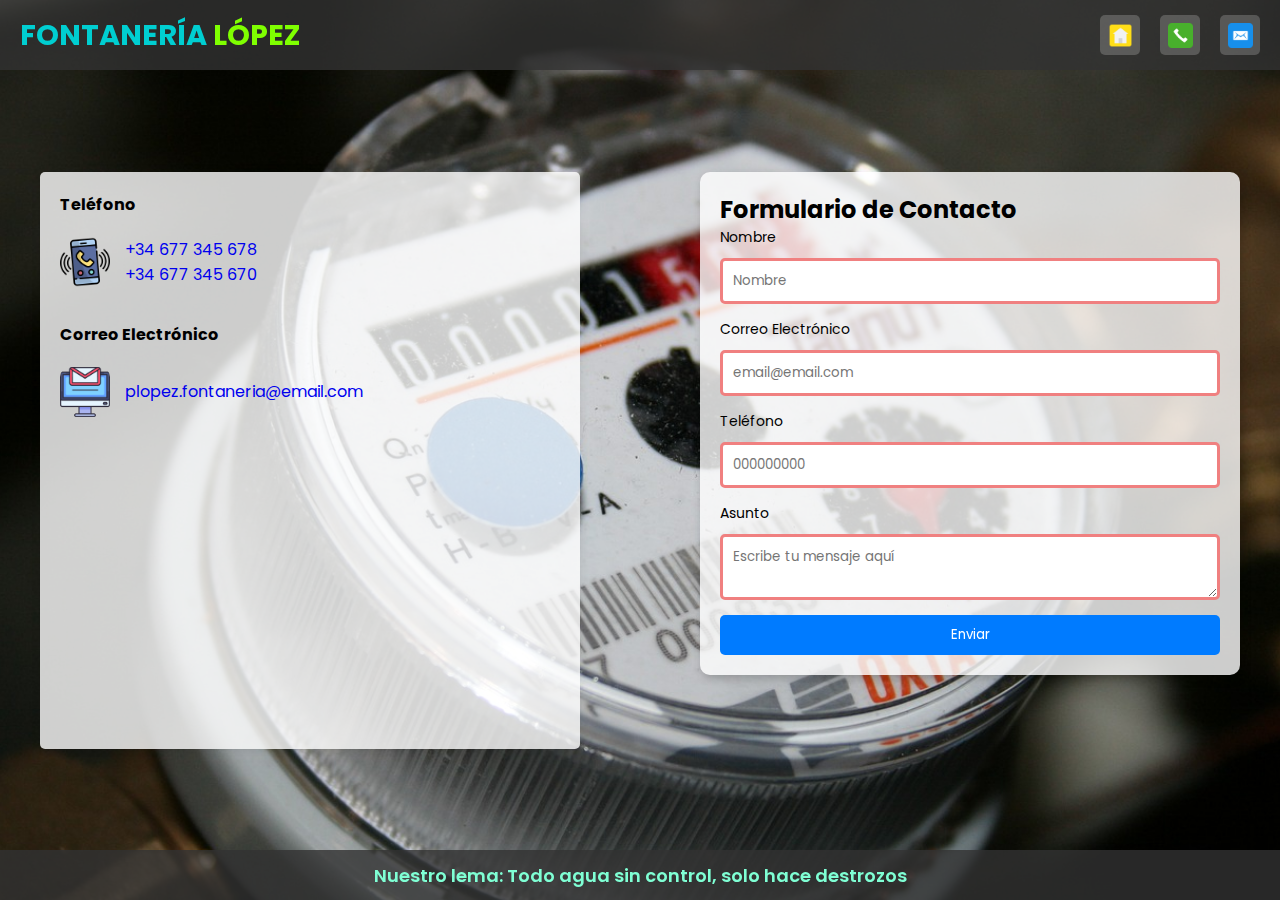
<file: contacto/contacto.html>
<!DOCTYPE html>
<html lang="es">
<head>
    <meta charset="UTF-8">
    <meta name="viewport" content="width=device-width, initial-scale=1.0">
    <title>FONTANERÍA LÓPEZ :: Contacto</title>
    
    <!-- Importar Google Fonts -->
    <link href="https://fonts.googleapis.com/css2?family=Poppins:wght@300;400;600&display=swap" rel="stylesheet">
    <link rel="stylesheet" href="../css/general.css">
    <link rel="stylesheet" href="../css/cabecera.css">
    <link rel="stylesheet" href="../css/pie.css">
    <link rel="stylesheet" href="../contacto/css_contacto/contacto.css">

</head>
<body class="fondo-contacto">
    <!-- Cabecera fija -->
    <header class="header">
        <div class="logo">
            <a href="../index.html">
                <span>FONTANERÍA</span> <span>LÓPEZ</span>
            </a>
        </div>
        <nav class="navegar">
            <a href="../index.html">
                <img src="../img/inicio.png" alt="Inicio">
            </a>
            <a href="tel:+34677345678">
                <img src="../img/phone.png" alt="Teléfono">
            </a>
            <a href="mailto:plopez.fontaneria@email.com">
                <img src="../img/mail.png" alt="Correo">
            </a>
        </nav>
    </header>
    <!-- Cuerpo de la web de Contacto -->
    <div class="maincont">
        <div class="container">
            <!-- Columna izquierda -->
            <div class="contacto">
                <!-- Teléfono -->
                <h4>Teléfono</h4>
                <div class="contact-info">
                    <img src="../contacto/img_contacto/telefono.png" alt="Teléfono">
                    <div class="enviar">
                        <!-- Llamada telefónica al hacer clic -->
                        <a href="tel:+34677345678">
                            <p>+34 677 345 678</p>
                        </a>
                        <a href="tel:+34677345670">
                            <p>+34 677 345 670</p>
                        </a>
                    </div>
                </div>
                <!-- Correo electrónico -->
                <h4>Correo Electrónico</h4>
                <div class="contact-info">
                    <img src="../contacto/img_contacto/correo.png" alt="Correo electrónico">
                    <div class="enviar">
                        <!-- Enviar correo al hacer clic -->
                        <a href="mailto:plopez.fontaneria@email.com">
                            <p>plopez.fontaneria@email.com</p>
                        </a>
                    </div>
                </div>
                <!-- Google Maps -->
                <div class="mapa">
                    <iframe src="https://www.google.com/maps/embed?pb=!1m18!1m12!1m3!1d32057.999808786564!2d-0.9124787459956555!3d41.65458209838983!2m3!1f0!2f0!3f0!3m2!1i1024!2i768!4f13.1!3m3!1m2!1s0xd5914dd5e618e91%3A0x49df13f1158489a8!2sZaragoza!5e1!3m2!1ses!2ses!4v1738924755535!5m2!1ses!2ses" width="100%" height="250" style="border:0;" allowfullscreen="" loading="lazy" referrerpolicy="no-referrer-when-downgrade"></iframe>
                </div>
            </div>
    
            <!-- Columna derecha -->
            <div class="formulario">
                <h2>Formulario de Contacto</h2>
                <form action="#" method="POST">
                    <label for="nombre">Nombre</label>
                    <input type="text" id="nombre" name="nombre" required autocomplete="off" placeholder="Nombre">
                    
                    <label for="email">Correo Electrónico</label>
                    <input type="email" id="email" name="email" required autocomplete="off" placeholder="email@email.com" pattern="^[a-zA-Z0-9._%+-]+@[a-zA-Z0-9.-]+\.[a-zA-Z]{2,}$">
                    
                    <label for="telefono">Teléfono</label>
                    <input type="tel" id="telefono" name="telefono" required autocomplete="off" placeholder="000000000" pattern="[0-9]{9}">
                    
                    <label for="asunto">Asunto</label>
                    <textarea id="asunto" name="asunto" required placeholder="Escribe tu mensaje aquí" minlength="10"></textarea>
                    
                    <button type="submit">Enviar</button>
                </form>
            </div>
        </div>
    </div>
    <!-- Pie de página -->
    <footer class="pie">
        <p class="lema">Nuestro lema: Todo agua sin control, solo hace destrozos</p>
    </footer>
</body>
</html>
</file>
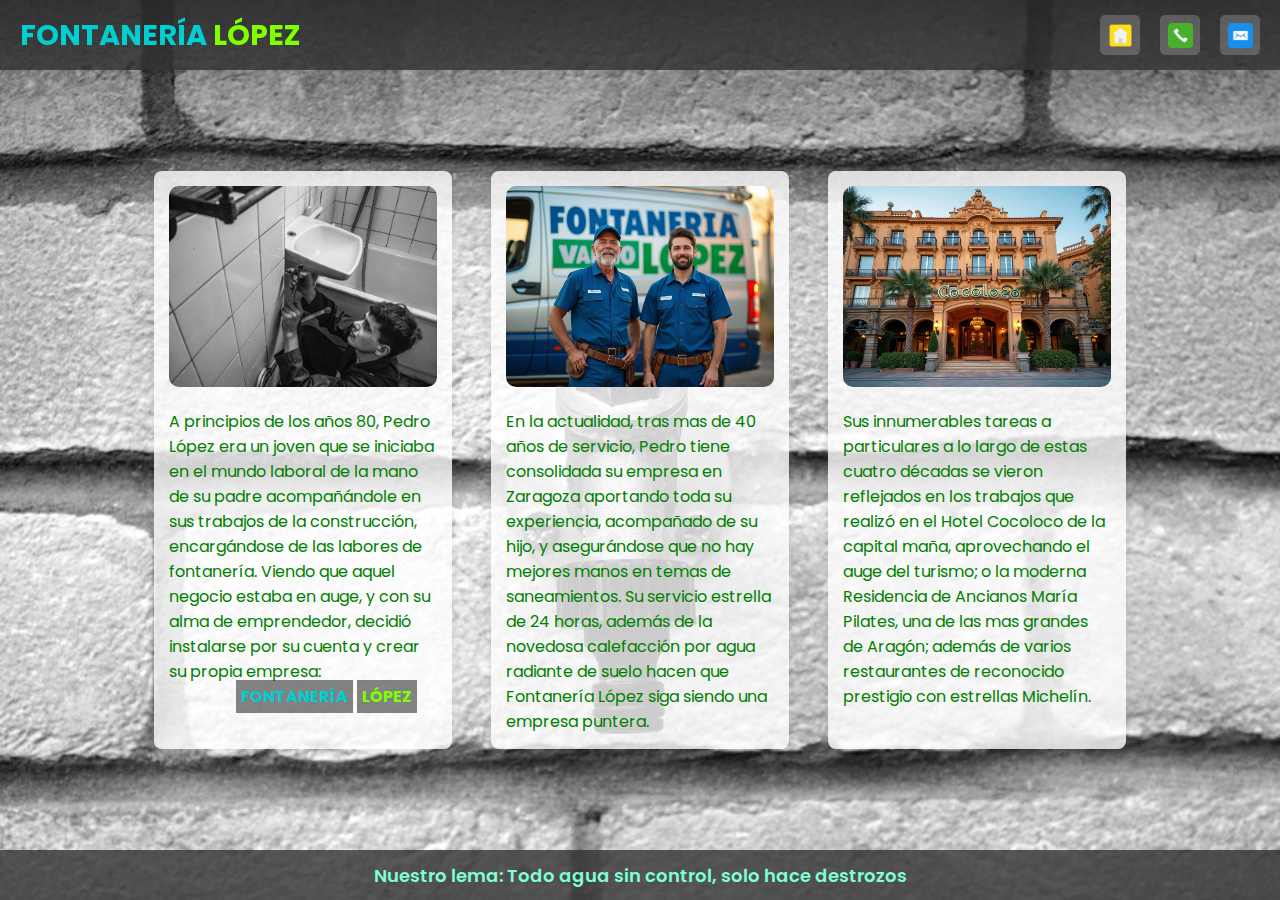
<file: historia/historia.html>
<!DOCTYPE html>
<html lang="es">
<head>
    <meta charset="UTF-8">
    <meta name="viewport" content="width=device-width, initial-scale=1.0">
    <title>FONTANERÍA LÓPEZ :: Historia</title>
    
    <!-- Importar Google Fonts -->
    <link href="https://fonts.googleapis.com/css2?family=Poppins:wght@300;400;600&display=swap" rel="stylesheet">
    <link rel="stylesheet" href="../css/general.css">
    <link rel="stylesheet" href="../css/cabecera.css">
    <link rel="stylesheet" href="../css/pie.css">
    <link rel="stylesheet" href="../historia/css_historia/historia.css">
    <link rel="icon" href="../img/gota.png" type="image/png">

</head>
<body class="fondo-historia">
    <!-- Cabecera fija -->
    <header class="header">
        <div class="logo">
            <a href="../index.html">
                <span>FONTANERÍA</span> <span>LÓPEZ</span>
            </a>
        </div>
        <nav class="navegar">
            <a href="../index.html">
                <img src="../img/inicio.png" alt="Inicio">
            </a>
            <a href="tel:+34677345678">
                <img src="../img/phone.png" alt="Teléfono">
            </a>
            <a href="mailto:plopez.fontaneria@email.com">
                <img src="../img/mail.png" alt="Correo">
            </a>
        </nav>
    </header>
    <!-- Inicio del cuerpo de la web de Historia -->
    <div class="mainhist">
        <div class="contenedor">
            <!-- Esta caja mantiene la imagen a la izquierda y texto a la derecha -->
            <div class="epoca">
                <div class="historia">
                    <div class="imagenia">
                        <img src="../historia/img_historia/inicios.jpg" alt="Inicios">
                    </div>
                    <div class="text">
                        <p>A principios de los años 80,
                             Pedro López era un joven que se iniciaba en el mundo laboral
                            de la mano de su padre acompañándole en sus trabajos de
                            la construcción, encargándose de las labores de fontanería.
                            Viendo que aquel negocio estaba en auge, y con su alma
                            de emprendedor, decidió instalarse por su cuenta y
                            crear su propia empresa: <span>FONTANERÍA</span> <span>LÓPEZ</span>
                        </p>
                    </div>
                </div>
            </div>
            <!-- Esta caja tendrá la imagen a la derecha y texto a la izquierda -->
            <div class="epoca">
                <div class="historia">
                    <div class="imagenia">
                        <img src="../historia/img_historia/actualidad.jpg" alt="Actualidad">
                    </div>
                    <div class="text">
                        <p>En la actualidad, tras mas de 40 años de servicio, Pedro tiene
                        consolidada su empresa en Zaragoza aportando toda su experiencia,
                        acompañado de su hijo, y asegurándose que no hay mejores
                        manos en temas de saneamientos. Su servicio estrella de 24 horas,
                        además de la novedosa calefacción por agua radiante de suelo hacen
                        que Fontanería López siga siendo una empresa puntera.
                    </p>
                    </div>
                </div>
            </div>
            <!-- Esta caja mantiene la imagen a la izquierda y texto a la derecha -->
            <div class="epoca">
                <div class="historia">
                    <div class="imagenia">
                        <img src="../historia/img_historia/hotelcocoloco.jpg" alt="Trabajos">
                    </div>
                    <div class="text">
                        <p>Sus innumerables tareas a particulares a lo largo de estas
                        cuatro décadas se vieron reflejados en los trabajos que
                        realizó en el Hotel Cocoloco de la capital maña,
                        aprovechando el auge del turismo; o la moderna
                        Residencia de Ancianos María Pilates, una de las mas
                        grandes de Aragón; además de varios restaurantes
                        de reconocido prestigio con estrellas Michelín.
                    </p>
                    </div>
                </div>
            </div>
        </div>
    </div>
    <!-- Pie de página -->
    <footer class="pie">
        <p class="lema">Nuestro lema: Todo agua sin control, solo hace destrozos</p>
    </footer>
</body>
</html>
</file>
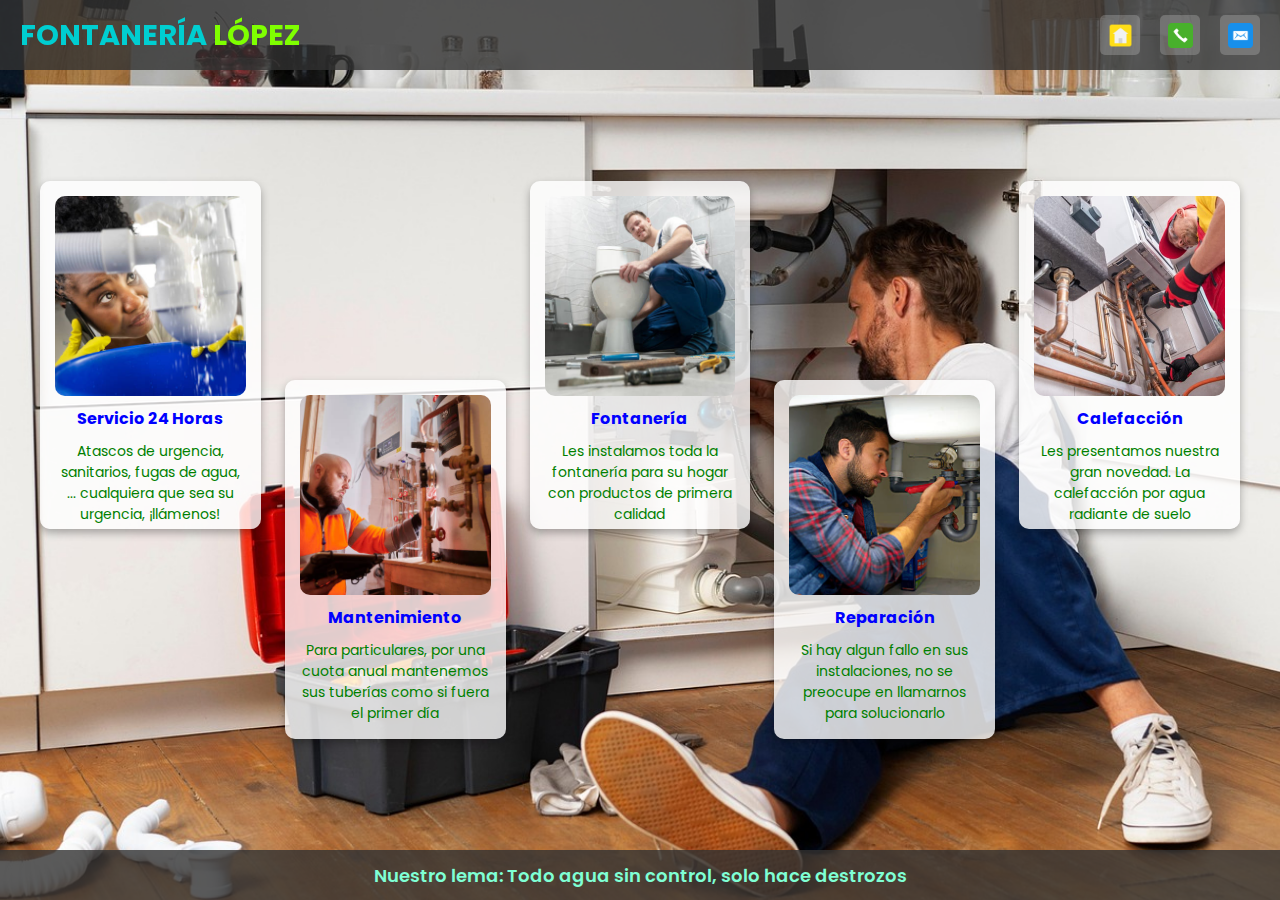
<file: servicios/servicios.html>
<!DOCTYPE html>
<html lang="es">
<head>
    <meta charset="UTF-8">
    <meta name="viewport" content="width=device-width, initial-scale=1.0">
    <title>FONTANERÍA LÓPEZ :: Servicios</title>
    
    <!-- Importar Google Fonts -->
    <link href="https://fonts.googleapis.com/css2?family=Poppins:wght@300;400;600&display=swap" rel="stylesheet">
    <link rel="stylesheet" href="../css/general.css">
    <link rel="stylesheet" href="../css/cabecera.css">
    <link rel="stylesheet" href="../css/pie.css">
    <link rel="stylesheet" href="../servicios/css_servicios/servicios.css">
    <link rel="icon" href="../img/gota.png" type="image/png">

</head>
<body class="fondo-servicios">
    <!-- Cabecera fija -->
    <header class="header">
        <div class="logo">
            <a href="../index.html">
                <span>FONTANERÍA</span> <span>LÓPEZ</span>
            </a>
        </div>
        <nav class="navegar">
            <a href="../index.html">
                <img src="../img/inicio.png" alt="Inicio">
            </a>
            <a href="tel:+34677345678">
                <img src="../img/phone.png" alt="Teléfono">
            </a>
            <a href="mailto:plopez.fontaneria@email.com">
                <img src="../img/mail.png" alt="Correo">
            </a>
        </nav>
    </header>
    <!-- Cuerpo de la web de Servicios -->
    <div class="mainserv">
        <div class="servicios">
            <div class="tarjeta">
                <div class="imagen-container">
                    <img src="../servicios/img_servicios/24horas.jpg" alt="Servicio 24 Horas" class="imagen-principal">
                    <a href="../contacto/contacto.html" class="enlace-imagen" target="_blank">
                        <img src="../contacto/img_contacto/enlace.jpg" alt="Contacto" class="imagen-enlace">
                    </a>
                </div>
                <p>Servicio 24 Horas</p>
                <p>Atascos de urgencia, sanitarios, fugas de agua, ... cualquiera que sea su urgencia, ¡llámenos!</p>
            </div>
            <div class="tarjeta">
                <div class="imagen-container">
                    <img src="../servicios/img_servicios/fontaneria.jpg" alt="Instalación Fontanería" class="imagen-principal">
                    <a href="../contacto/contacto.html" class="enlace-imagen" target="_blank">
                        <img src="../contacto/img_contacto/enlace.jpg" alt="Contacto" class="imagen-enlace">
                    </a>
                </div>
                <p>Fontanería</p>
                <p>Les instalamos toda la fontanería para su hogar con productos de primera calidad</p>
            </div>
            <div class="tarjeta">
                <div class="imagen-container">
                    <img src="../servicios/img_servicios/calefaccion.jpg" alt="Instalación Calefacción" class="imagen-principal">
                    <a href="../contacto/contacto.html" class="enlace-imagen" target="_blank">
                        <img src="../contacto/img_contacto/enlace.jpg" alt="Contacto" class="imagen-enlace">
                    </a>
                </div>
                <p>Calefacción</p>
                <p>Les presentamos nuestra gran novedad. La calefacción por agua radiante de suelo</p>
            </div>
            <div class="tarjeta margtop">
                <div class="imagen-container">
                    <img src="../servicios/img_servicios/mantenimiento.jpg" alt="Mantenimiento Tuberías" class="imagen-principal">
                    <a href="../contacto/contacto.html" class="enlace-imagen" target="_blank">
                        <img src="../contacto/img_contacto/enlace.jpg" alt="Contacto" class="imagen-enlace">
                    </a>
                </div>
                <p>Mantenimiento</p>
                <p>Para particulares, por una cuota anual mantenemos sus tuberías como si fuera el primer día</p>
            </div>
            <div class="tarjeta margtop">
                <div class="imagen-container">
                    <img src="../servicios/img_servicios/reparacion.jpg" alt="Reparación" class="imagen-principal">
                    <a href="../contacto/contacto.html" class="enlace-imagen" target="_blank">
                        <img src="../contacto/img_contacto/enlace.jpg" alt="Contacto" class="imagen-enlace">
                    </a>
                </div>
                <p>Reparación</p>
                <p>Si hay algun fallo en sus instalaciones, no se preocupe en llamarnos para solucionarlo</p>
            </div>
        </div>
    </div>
    
    <!-- Pie de página -->
    <footer class="pie">
        <p class="lema">Nuestro lema: Todo agua sin control, solo hace destrozos</p>
    </footer>
</body>
</html>
</file>
<file: css/cabecera.css>
/* 💠 CABECERA FIJA */
.header {
    position: fixed;
    top: 0;
    left: 0;
    width: 100%;
    height: 70px;
    background: rgba(50, 50, 50, 0.8); /* Fondo oscuro semitransparente */
    display: flex;
    align-items: center;
    justify-content: space-between;
    padding: 0 20px;
    z-index: 1000;
}

/* 💠 LOGO EN LA CABECERA */
.logo {
    font-size: 1.8em;
    font-weight: bold;
}

.logo a {
    text-decoration: none; /* Evita el subrayado */
}

.logo span:first-child {
    color: darkturquoise;
}

.logo span:last-child {
    color: chartreuse;
}

/* 💠 NAVEGACIÓN */
.navegar {
    display: flex;
    align-items: center;
    gap: 20px;
}

/* 💠 BOTONES DE LA CABECERA */
.navegar a {
    text-decoration: none;
    background: rgba(255, 255, 255, 0.2);
    border-radius: 5px;
    display: flex;
    align-items: center;
    justify-content: center;
    width: 40px;
    height: 40px;
    transition: 0.3s;
}

.navegar a:hover {
    background: rgba(255, 255, 255, 0.5);
}

/* 💠 ICONOS (IMÁGENES) EN BOTONES */
.navegar img {
    width: 25px;
    height: 25px;
    transition: 0.3s;
}

.navegar a:hover img {
    transform: scale(1.1);
}
</file>
<file: css/pie.css>
/* Estilos para el pie de página */
.pie {
/*    position: fixed; */
    left: 0;
/*    bottom: 0; */
    width: 100%;
    height: 50px; 
    background: rgba(50, 50, 50, 0.8); /* Fondo oscuro semitransparente */
    display: flex;
    align-items: center;
    justify-content: center; /* Centra el contenido dentro del pie */
    padding: 0 20px;
/*    z-index: 1000; */
}

/* Estilo para el lema o contenido del pie de página */
.pie .lema {
    font-size: 18px;
    color: aquamarine; /* Texto blanco */
    font-weight: 600;
}
</file>
<file: contacto/css_contacto/contacto.css>
.maincont {
    padding: 20px;
    display: flex;
    justify-content: center;
    align-items: center;
    flex-grow: 1; /* Hace que el contenido principal crezca para ocupar el espacio disponible */
}

.container {
    display: flex;
    justify-content: space-between;
    align-items: flex-start;
    gap: 20px; /* Espacio entre columnas */
    width: 100%;
    max-width: 1200px;
}

.contacto {
    width: 45%;
    background: rgba(255, 255, 255, 0.8);
/*    background-color: white;  */
    padding: 20px;
    box-shadow: 0 0 10px rgba(0,0,0,0.1);
    border-radius: 5px;
    display: flex;
    flex-direction: column;
    gap: 20px;

}

.formulario {
    width: 45%;
    background: rgba(255, 255, 255, 0.8);
/*    background-color: white; */
    padding: 20px;
    border-radius: 10px;
    box-shadow: 2px 4px 10px rgba(0, 0, 0, 0.2);
}

.contact-info {
    display: flex;
    align-items: center;
    margin-bottom: 15px;
}

.contact-info a {
    text-decoration: none;
}

.contact-info img {
    width: 50px;
    height: 50px;
    margin-right: 15px;
    border-radius: 10px;
}

.enviar p {
    font-size: 16px;
    margin: 0;
}

.mapa {
    margin-top: 20px;
    border-radius: 10px;
}

form {
    display: flex;
    flex-direction: column;
}

form label {
    margin-bottom: 5px;
    font-size: 14px;
}

form input, form textarea {
    width: 100%;
    padding: 10px;
    margin-top: 5px;
    margin-bottom: 15px;
    border: 1px solid #ccc;
    border-radius: 5px;
}

form button {
    padding: 10px;
    background-color: #007bff;
    color: white;
    border: none;
    border-radius: 5px;
    cursor: pointer;
}

form button:hover {
    background-color: #209500;
}

input:invalid {
    border: lightcoral solid 3px;
/*    background-color: lightcoral; */
  }

  textarea:invalid {
    border: lightcoral solid 3px;
/*    background-color: tomato; */
  }

  

/* 📱 RESPONSIVIDAD PARA MÓVILES */
@media (max-width: 768px) {
    .container {
        flex-direction: column; /* 🔹 Apila las columnas en móviles */
        align-items: center;
    }

    .contacto, .formulario {
        width: 90%; /* 🔹 Cada sección ocupa casi todo el ancho */
    }
}
</file>
<file: historia/css_historia/historia.css>
/* Estilos generales */
.mainhist {
    padding: 20px;
    display: flex;
    justify-content: center;
    align-items: center;
    flex-grow: 1; /* Hace que el contenido principal crezca para ocupar el espacio disponible */
}


/* Contenedor principal */
.contenedor {
    display: flex;
    justify-content: space-between; /* Alineación horizontal de los box */
    width: 80%;
}

/* Estilo para cada "epoca" */
.epoca {
    width: 30%; /* Cada box ocupa el 30% del contenedor */
    background: rgba(255, 255, 255, 0.8);
/*    background-color: #fff; */
    border-radius: 8px;
    box-shadow: 0 4px 8px rgba(0, 0, 0, 0.1);
    overflow: hidden;
    margin: 10px; /* Espacio entre los boxes */
}

/* Contenedor que agrupa imagen y texto */
.historia {
    display: flex;
    flex-direction: column; /* Disposición vertical por defecto */
    align-items: center;
    padding: 15px;
}

/* Estilo para la imagen */
.imagenia img {
    width: 100%; /* La imagen ocupa todo el ancho disponible */
    height: auto;
    margin-bottom: 15px; /* Espacio entre la imagen y el texto */
    border-radius: 10px;
    transition: transform 0.3s ease; /* Suaviza la transición al hacer hover */
}

/* Efecto de aumento en las imágenes al hacer hover */
.imagenia img:hover {
    transform: scale(1.05); /* Aumenta la imagen un 5% */
}

/* Estilo para el texto */
.text p {
    margin: 0;
    font-size: 16px;
    color: green;
}

.text span:first-child {
    color: darkturquoise;
    font-weight: bold;
    background: rgba(50, 50, 50, 0.6); /* Fondo oscuro semitransparente */
    padding: 5px;
    margin-left: 25%;
}

.text span:last-child {
    color: chartreuse;
    font-weight: bold;
    background: rgba(50, 50, 50, 0.6); /* Fondo oscuro semitransparente */
    padding: 5px;
}

/* Responsividad: en pantallas más pequeñas (móviles), los elementos se apilan verticalmente */
@media (max-width: 768px) {
    .contenedor {
        width: 100%; /* El contenedor ocupa todo el ancho disponible */
        flex-direction: column; /* Disposición vertical de los boxes */
    }
    
    .epoca {
        width: 100%; /* Cada box ocupa el 100% del contenedor */
    }

    .imagenia img {
        width: 100%; /* Hace que la imagen ocupe todo el ancho */
        margin-bottom: 15px; /* Espacio debajo de la imagen */
    }

    .text p {
        text-align: center; /* Centra el texto debajo de la imagen */
    }
}
</file>
<file: servicios/css_servicios/servicios.css>
.mainserv {
    padding: 20px;
    display: flex;
    justify-content: center;
    align-items: center;
    flex-grow: 1; /* Hace que el contenido principal crezca para ocupar el espacio disponible */
}

/* Contenedor de las tarjetas */
.servicios {
    display: grid;
    grid-template-columns: repeat(5, 1fr);  /* 5 columnas */
    grid-template-rows: auto auto;          /* 2 filas */
/*    gap: 20px;                              /* Espacio entre tarjetas */
    gap: 2%;                              /* Espacio entre tarjetas */
    width: 100%;
    max-width: 1200px;                      /* Limitar el ancho máximo */
}

/* Posicionamiento de las tarjetas en pantallas grandes */
.tarjeta:nth-child(1) { grid-column: 1; grid-row: 1; } /* Primera tarjeta */
.tarjeta:nth-child(2) { grid-column: 3; grid-row: 1; } /* Segunda tarjeta */
.tarjeta:nth-child(3) { grid-column: 5; grid-row: 1; } /* Tercera tarjeta */
.tarjeta:nth-child(4) { grid-column: 2; grid-row: 2; } /* Cuarta tarjeta */
.tarjeta:nth-child(5) { grid-column: 4; grid-row: 2; } /* Quinta tarjeta */

/* Estilo de cada tarjeta */
.tarjeta {
    background: rgba(255, 255, 255, 0.8);
/*    background-color: #fff;   */
    border-radius: 10px;
    box-shadow: 0 4px 8px rgba(0, 0, 0, 0.3);
    overflow: hidden;
    text-align: center;
    padding: 15px;
}

.tarjeta img {
    width: 100%;
    height: 200px;
    object-fit: cover; /* Asegura que la imagen cubra el espacio sin distorsionarse */
    border-radius: 10px;
}

.tarjeta p {
    margin-top: 10px;
    font-size: 16px;
    color: blue;    
    font-weight: bold;
}

.imagen-container {
    position: relative;
    width: 100%;
    height: 200px;
}

.imagen-principal {
    width: 100%;
    height: 100%;
    object-fit: cover;
    border-radius: 10px;
    transition: opacity 0.3s ease;
}

.imagen-enlace {
    position: absolute;
    top: 0;
    left: 0;
    width: 100%;
    height: 100%;
    object-fit: cover;
    opacity: 0;
    transition: opacity 0.3s ease;
    border-radius: 10px;
}

.enlace-imagen {
    display: block;
    width: 100%;
    height: 100%;
}

.tarjeta:hover .imagen-principal {
    opacity: 0;
}

.tarjeta:hover .imagen-enlace {
    opacity: 1;
}

.tarjeta p:last-child {
    margin-top: 10px;
    font-size: 14px;
    color: green;
    font-weight: normal;
}

.margtop {
    margin-top: -160px;
}

/* Responsividad para pantallas pequeñas */
@media (max-width: 768px) {
    .servicios {
        grid-template-columns: 1fr;  /* 1 columna en móviles */
        grid-template-rows: auto;    /* Filas automáticas */
    }

    /* Restablece el posicionamiento en móviles */
    .tarjeta:nth-child(1),
    .tarjeta:nth-child(2),
    .tarjeta:nth-child(3),
    .tarjeta:nth-child(4),
    .tarjeta:nth-child(5) {
        grid-column: 1; /* Todas las tarjetas en la primera columna */
        grid-row: auto; /* Fila automática */
    }
    .tarjeta:nth-child(4) {
        margin-top: 0px; /* Elimina el margen superior negativo en móviles */
    }
    .tarjeta:nth-child(5) {
        margin-top: 0px; /* Elimina el margen superior negativo en móviles */
        margin-bottom: 150px; /* Añade el margen inferior para no superponerse al pie */
    }
    .tarjeta {
        height: 350px;
    }
}
</file>
<file: css/general.css>
/* RESET Y FUENTE GENERAL */
* {
    margin: 0;
    padding: 0;
    box-sizing: border-box;
    font-family: 'Poppins', sans-serif;
}

/* Estilos para el body */
body {
    display: flex; /* Usamos flexbox para distribuir el contenido */
    flex-direction: column; /* Colocamos los elementos en columna */
    height: 100vh; /* Asegura que el body cubra toda la altura de la pantalla */
    background-color: #f0f0f0; /* Fondo claro por defecto */
    padding-top: 70px; /* Espacio para la cabecera fija */
    padding-bottom: 0px; /* Espacio para el pie de página fijo */
    background-size: cover; /* Asegura que la imagen de fondo cubra toda la pantalla */
    background-position: center; /* Centra la imagen de fondo */
    background-repeat: no-repeat; /* Evita que la imagen se repita */
    position: relative; /* Necesario para la capa de fondo adicional */
    background-attachment: fixed; /* Fija el fondo cuando hace scroll */   
}

/* Añadimos una capa semitransparente sobre la imagen de fondo */
body::before {
    content: '';
    position: absolute;
    top: 0;
    left: 0;
    width: 100%;
/*    height: 100%; */
    background-color: rgba(0, 0, 0, 0.4); /* Filtro de color semitransparente */
    background-size: cover;
    opacity: 0.5;
    z-index: -1; /* Coloca la capa detrás del contenido */
}

/* Aseguramos que el contenido principal ocupe el espacio restante */
main {
    flex-grow: 1; /* Hace que el contenido principal crezca para ocupar el espacio disponible */
}

/* Clases para cada fondo específico */
.fondo-index {
    background-image: url('../img/index.jpg');
}

.fondo-servicios {
    background-image: url('../servicios/img_servicios/servicios.jpg');
}

.fondo-contacto {
    background-image: url('../contacto/img_contacto/contacto.jpg');
}

.fondo-historia {
    background-image: url('../historia/img_historia/historia.jpg');
}


/* Responsividad para pantallas pequeñas */
@media (max-width: 768px) {

    body {
        background-size: cover; /* Asegura que la imagen de fondo cubra toda la pantalla */
        background-position: center; /* Centra la imagen de fondo */
        background-attachment: fixed; /* Fija el fondo cuando hace scroll */   
    }
}
</file>
